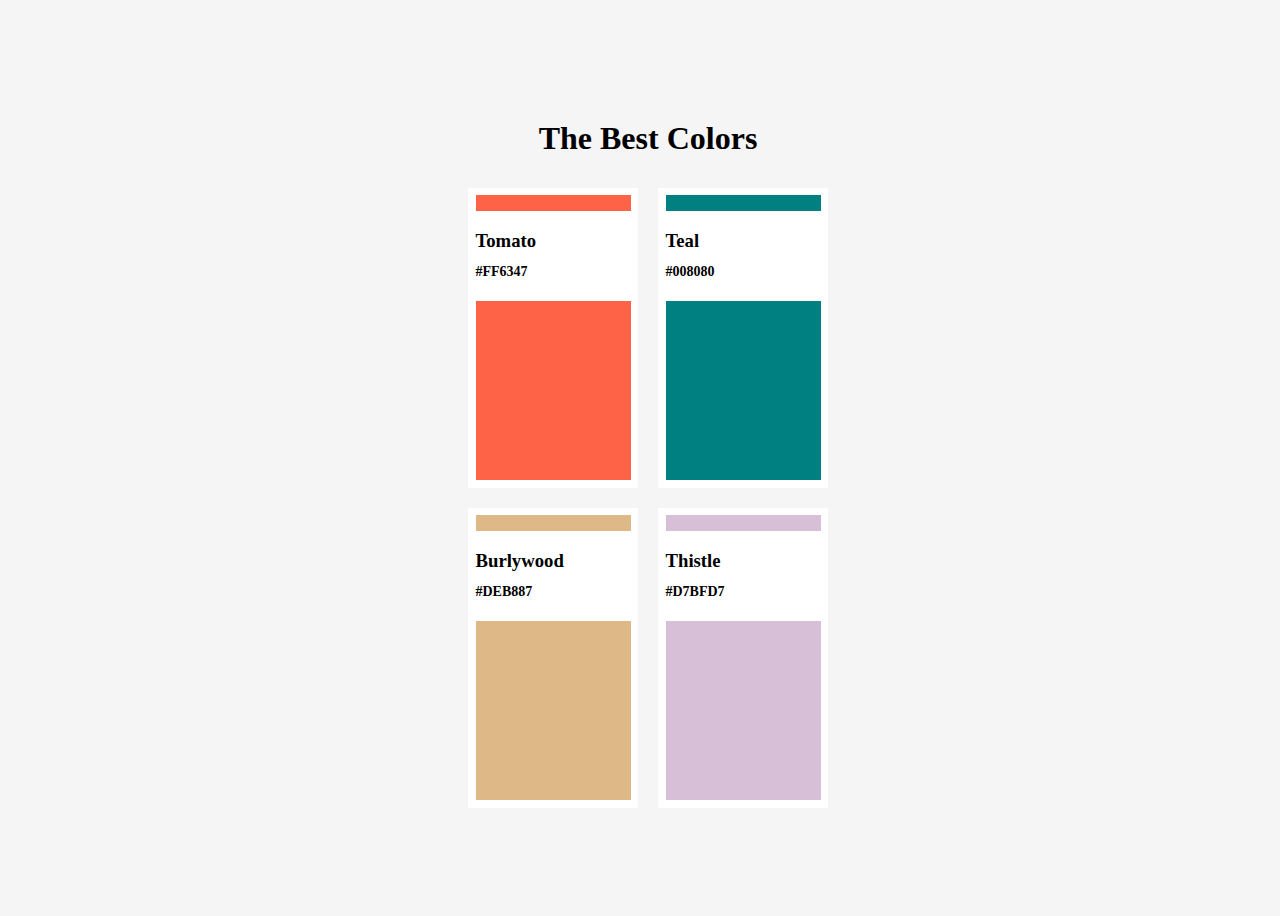
<file: challenge/day8/index.html>
<!DOCTYPE html>
<html lang="en">
  <head>
    <meta charset="UTF-8" />
    <meta http-equiv="X-UA-Compatible" content="IE=edge" />
    <meta name="viewport" content="width=device-width, initial-scale=1.0" />
    <title>Document</title>
    <link rel="stylesheet" href="styles.css" />
  </head>
  <body>
    <h1>The Best Colors</h1>
    <div class="upper">
      <div class="upper-tomato">
        <div></div>
        <div class="upper-tomato__description">
          <h3>Tomato</h3>
          <span>#FF6347</span>
        </div>
      </div>
      <div class="upper-teal">
        <div></div>
        <div class="upper-teal__description">
          <h3>Teal</h3>
          <span>#008080</span>
        </div>
      </div>
    </div>
    <div class="under">
      <div class="under-burlywood">
        <div></div>
        <div class="under-blurywood__description">
          <h3>Burlywood</h3>
          <span>#DEB887</span>
        </div>
      </div>
      <div class="under-thistle">
        <div></div>
        <div class="upper-thistle__description">
          <h3>Thistle</h3>
          <span>#D7BFD7</span>
        </div>
      </div>
    </div>
  </body>
</html>
</file>
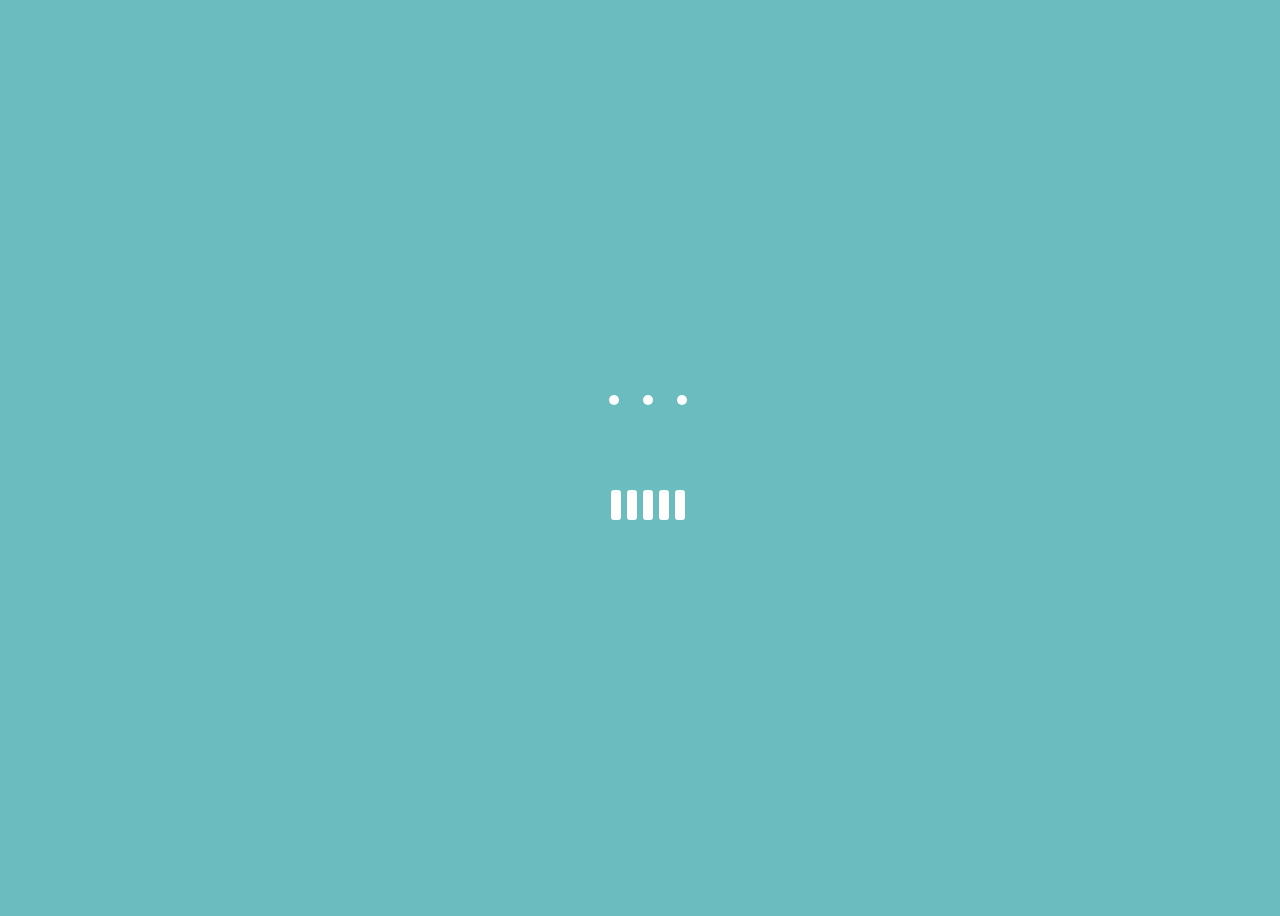
<file: challenge/day9/index.html>
<!DOCTYPE html>
<html lang="en">
  <head>
    <meta charset="UTF-8" />
    <meta http-equiv="X-UA-Compatible" content="IE=edge" />
    <meta name="viewport" content="width=device-width, initial-scale=1.0" />
    <title>Document</title>
    <link rel="stylesheet" href="style.css" />
  </head>
  <body>
    <div class="container">
      <div class="upper">
        <div class="upper-circle"></div>
        <div class="upper-circle"></div>
        <div class="upper-circle"></div>
      </div>
      <div class="under">
        <div class="under-box"></div>
        <div class="under-box"></div>
        <div class="under-box"></div>
        <div class="under-box"></div>
        <div class="under-box"></div>
      </div>
    </div>
  </body>
</html>
</file>
<file: challenge/day8/styles.css>
body {
  background-color: #f5f5f6;
  display: flex;
  justify-content: center;
  align-items: center;
  height: 100vh;
  width: 100vw;
  flex-direction: column;
}

.upper,
.under {
  display: flex;
}
.upper-tomato,
.upper-teal,
.under-burlywood,
.under-thistle {
  width: 170px;
  height: 300px;
  background-color: white;
  margin: 10px;
  display: flex;
  justify-content: center;
  align-items: center;
  position: relative;
}

.under-burlywood div:first-child,
.under-thistle div:first-child,
.upper-tomato div:first-child,
.upper-teal div:first-child {
  width: 155px;
  height: 285px;
}

.upper-tomato div:first-child {
  background-color: tomato;
}
.upper-teal div:first-child {
  background-color: teal;
}
.under-burlywood div:first-child {
  background-color: burlywood;
}
.under-thistle div:first-child {
  background-color: thistle;
}

.upper-tomato__description,
.upper-teal__description,
.under-blurywood__description,
.upper-thistle__description {
  width: 155px;
  height: 90px;
  background-color: white;
  position: absolute;
  top: 23px;
}

.upper-tomato__description span,
.upper-teal__description span,
.under-blurywood__description span,
.upper-thistle__description span {
  position: relative;
  font-size: 14px;
  font-weight: 700;
  bottom: 8px;
}
</file>
<file: challenge/day9/style.css>
body {
  background-color: #6bbcbe;
  display: flex;
  justify-content: center;
  align-items: center;
  width: 100vw;
  height: 100vh;
}

.container {
  display: flex;
  flex-direction: column;
  align-items: center;
  justify-content: center;
}

.upper,
.under {
  margin: 40px;
}

.upper {
  animation: spining 2.5s ease-in-out infinite;
}

.upper-circle {
  display: inline-block;
  width: 10px;
  height: 10px;
  background-color: white;
  border-radius: 15px;
  text-align: inherit;
  margin: 0 10px;
}

@keyframes spining {
  0% {
    transform: rotate(0);
  }
  25% {
    transform: rotateZ(180deg);
  }
  50% {
    transform: rotateZ(180deg);
  }
  75% {
    transform: rotateZ(360deg);
  }
  100% {
    transform: rotateZ(360deg);
  }
}

.under-box {
  display: inline-block;
  height: 30px;
  width: 10px;
  background-color: white;
  border-radius: 3px;
  margin: 1px;
  animation: scale 1.2s ease-in-out infinite;
}

.under-box:nth-child(2) {
  animation-delay: 0.1s;
}
.under-box:nth-child(3) {
  animation-delay: 0.2s;
}
.under-box:nth-child(4) {
  animation-delay: 0.3s;
}
.under-box:last-child {
  animation-delay: 0.4s;
}

@keyframes scale {
  0% {
    transform: scaleY(1);
  }
  25% {
    transform: scaleY(1);
  }
  50% {
    transform: scaleY(2);
  }
  75% {
    transform: scaleY(1);
  }
  100% {
    transform: scaleY(1);
  }
}
</file>
